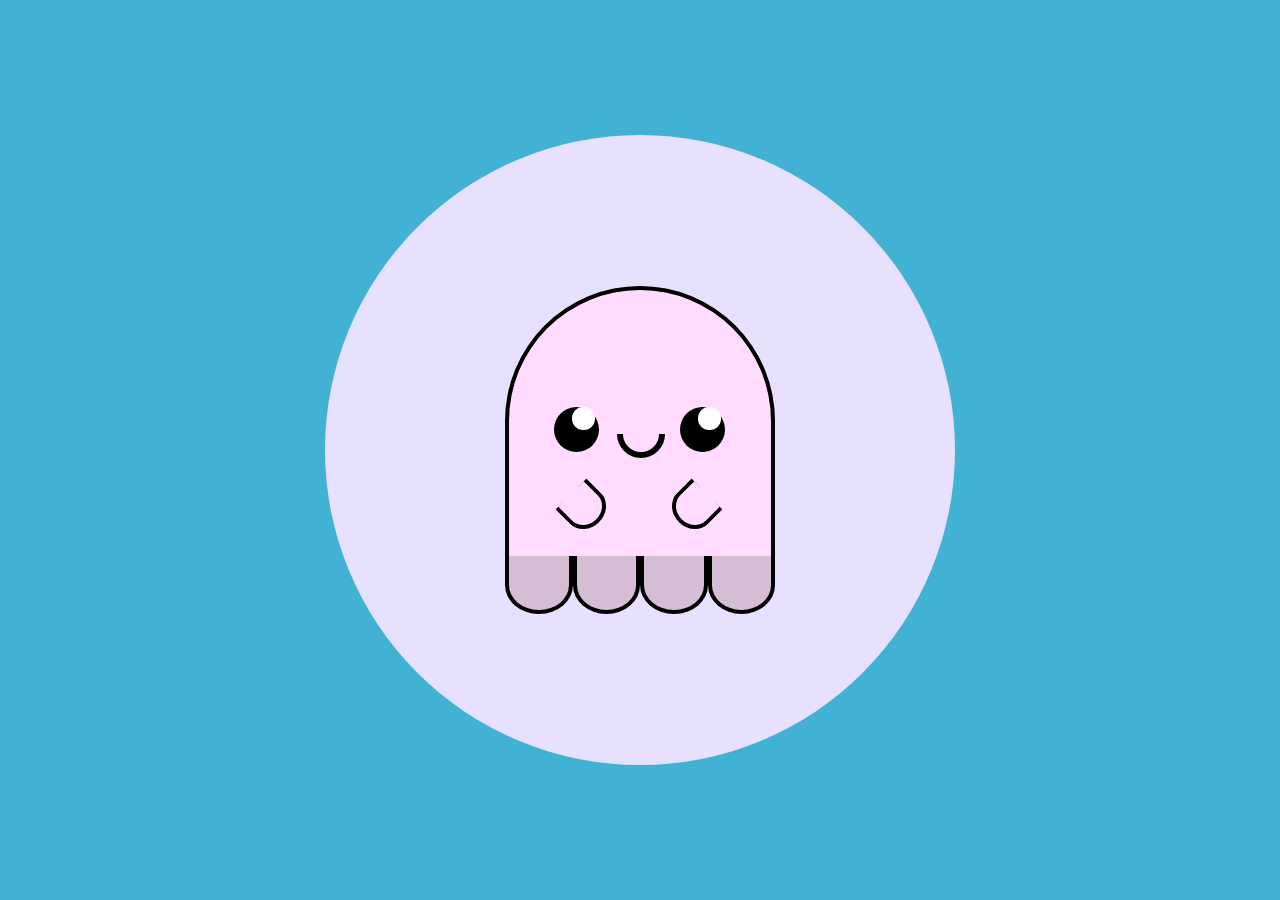
<file: spooky.html>
<!DOCTYPE html>
<html>

<head>
  <link rel="stylesheet" href="styles.css">
</head>

<body>
<div id="base">
  <div id="background">
    <div id="spookster">
      <div id="peepers"></div>
      <div id="snoot"></div>
      <div id="left-waggler"></div>
      <div id="right-waggler"></div>
    </div>
    <div id="feets">
      <div id="feet"></div>
      <div id="feet"></div>
      <div id="feet"></div>
      <div id="feet"></div>
    </div>
  </div>
</div>
</body>

</html>
</file>
<file: styles.css>
/* This is a CSS Comment */
/* Like <!-- --> HTML comments */

/* Remove margins and stretching */
* {
  margin: 0;
  padding: 0;
}
/* Old */
* {
  margin: 0;
  padding: 0;
}

/* New! */
#base {
  background: rgb(66, 178, 212);
  height: 100vh;
  width: 100vw;
  display: flex;
  align-items: center;
  justify-content: center;
  position: relative;
}
/* Only showing new stuff... */
#background {
  width: 70vmin;
  height: 70vmin;
  background: #e8e0ff;
  border-radius: 50%;
  display: flex;
  align-items: center;
  justify-content: center;
  flex-direction: column;
}

/* Only showing new stuff... */
#spookster {
  position: relative;
  border: 0.5vmin solid black;
  width: 30vmin;
  height: 30vmin;
  border-top-left-radius: 50%;
  border-top-right-radius: 50%;
  border-bottom: 0;
  box-sizing: border-box;
  background: #ffdcff;
}
/* Only showing new stuff... */
#feets {
  display: flex;
  width: 30vmin;
}

#feet {
  width: 7.5vmin;
  height: 6vmin;
  border: 0.5vmin solid black;
  border-bottom-left-radius: 50%;
  border-bottom-right-radius: 50%;
  border-top: 0;
  background: #d6bdd6;
}
/* Only showing new stuff... */
#peepers {
  position: absolute;
  width: 5vmin;
  height: 5vmin;
  background: #000;
  border-radius: 50%;
  top: 13vmin;
  left: 5vmin;
  box-shadow: 14vmin 0;
}
/* the :before allows */
/* 2 styles to one div */

/* Whites of the eyes */
#peepers:before{
  content: "";
  position: absolute;
  background: white;
  width: 2.5vmin;
  height: 2.5vmin;
  border-radius: 50%;
  left: 2vmin;
  box-shadow: 14vmin 0 white;
}

#snoot {
  position: absolute;
  width: 4vmin;
  height: 2vmin;
  border: 0.7vmin solid black;
  border-bottom-left-radius: 4vmin;
  border-bottom-right-radius: 4vmin;
  border-top: 0;
  top: 16vmin;
  left: 12vmin;
}

/* Both wagglers (hands) have */
/* much in common */
#left-waggler, #right-waggler {
  position: absolute;
  width: 4vmin;
  height: 4vmin;
  border: 0.5vmin solid black;
  border-bottom-left-radius: 50%;
  border-bottom-right-radius: 50%;
  border-top: 0;
}

/* But are in different */ 
/* 1. locations and */
/* 2. orientations */
#left-waggler {
  top: 22vmin;
  left: 6vmin;
  transform: rotate(-45deg)
}
#right-waggler {
  top: 22vmin;
  left: 18vmin;
  transform: rotate(45deg)
}
</file>
